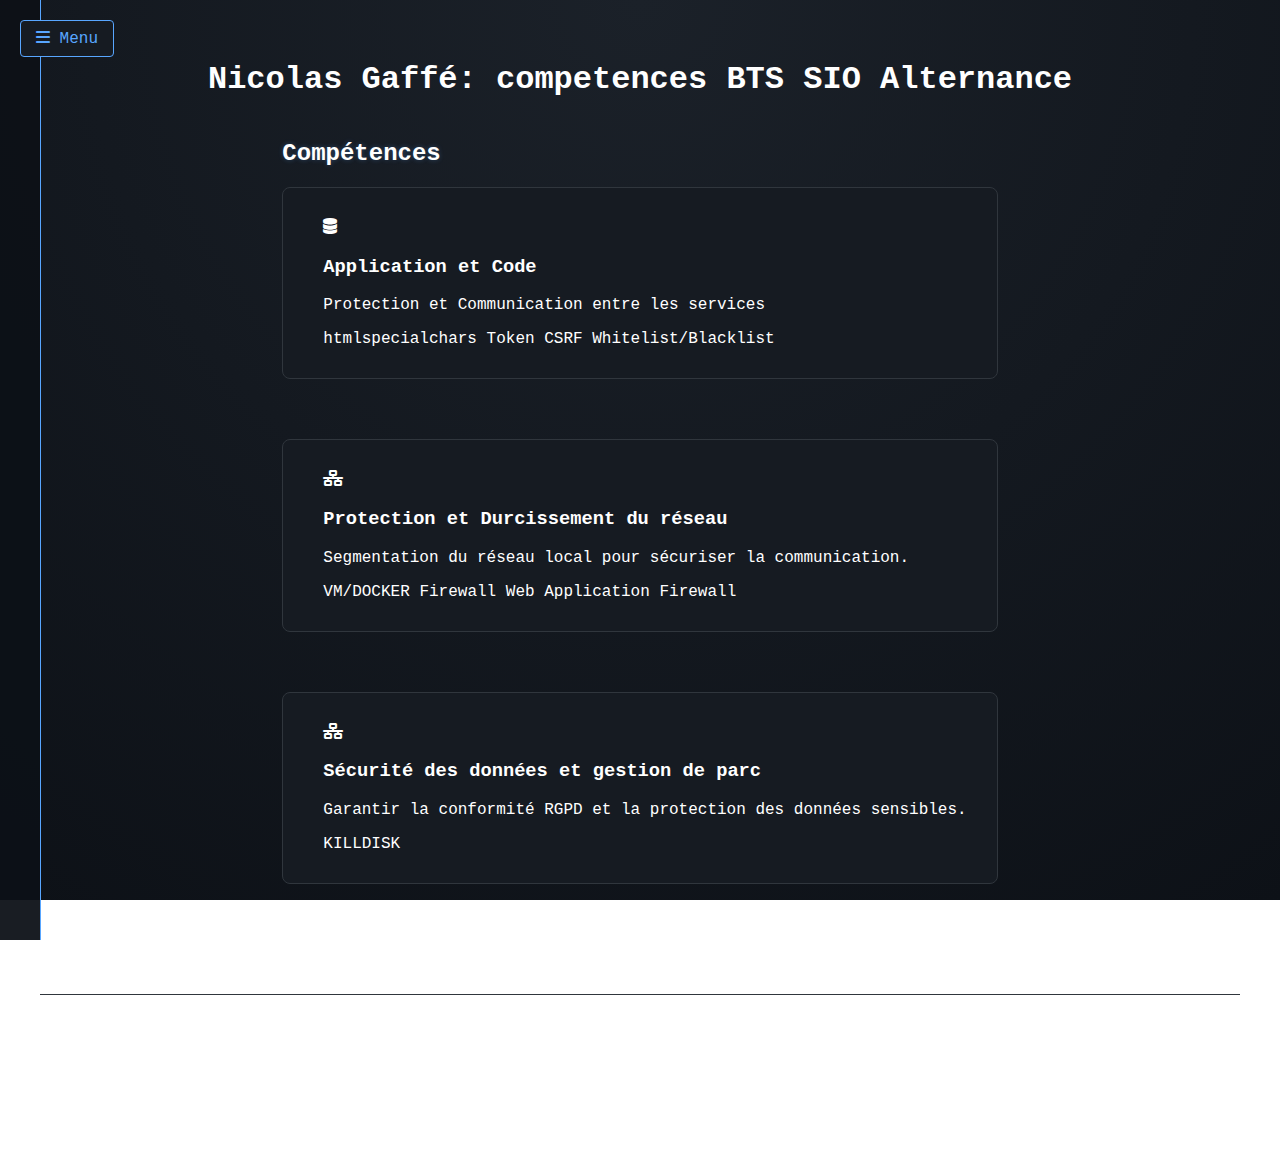
<file: competences.html>
<!DOCTYPE html>
<html lang="fr">
<head>
    <meta charset="UTF-8">
    <meta name="viewport" content="width=device-width, initial-scale=1.0">
    <title>Compétences | Nicolas Gaffé</title>
    <link rel="stylesheet" href="style.css">
    <link rel="stylesheet" href="https://cdnjs.cloudflare.com/ajax/libs/font-awesome/6.0.0/css/all.min.css">
</head>
<body>

    <nav class="side-nav">
        <div class="menu-trigger"><i class="fas fa-bars"></i> Menu</div>
        <ul>
            <li><a href="index.html"><i class="fas fa-home"></i> Accueil</a></li>
            <li><a href="parcours.html"><i class="fas fa-folder"></i> Parcours Professionel</a></li>
            <li><a href="competences.html"><i class="fas fa-list-check"></i> Compétences</a></li>
            <li><a href="epreuve.html"><i class="fas fa-graduation-cap"></i> Epreuve</a></li>
            <li><a href="contact.html"><i class="fas fa-terminal"></i> Contact</a></li>
        </ul>
    </nav>

    <main class="content">
        <header class="terminal-header">
            <div class="terminal-dots">
            </div>
            <h1>Nicolas Gaffé: competences <span class="typing">BTS SIO Alternance</span></h1>
        </header>

        <section id="projets">
            <h2>Compétences</h2>
            <div class="project-grid">
                <article class="project-card">
                    <div class="card-icon"><i class="fas fa-database"></i></div>
                    <h3>Application et Code</h3>
                    <p>Protection et Communication entre les services</p>
                    <span class="tag">htmlspecialchars</span> <span class="tag">Token CSRF</span> <span class="tag">Whitelist/Blacklist</span>
                </article>

                <article class="project-card">
                    <div class="card-icon"><i class="fas fa-network-wired"></i></div>
                    <h3>Protection et Durcissement du réseau</h3>
                    <p>Segmentation du réseau local pour sécuriser la communication.</p>
                    <span class="tag">VM/DOCKER</span> <span class="tag">Firewall</span> <span class="tag">Web Application Firewall</span>
                </article>

                <article class="project-card">
                    <div class="card-icon"><i class="fas fa-network-wired"></i></div>
                    <h3>Sécurité des données et gestion de parc</h3>
                    <p>Garantir la conformité RGPD et la protection des données sensibles.</p>
                    <span class="tag">KILLDISK</span>
                </article>
            </div>
        </section>


        <footer class="terminal-footer">
            <div class="social-links">
                <a href="https://www.linkedin.com/in/nicolas-gaffé-66713829b" target="_blank" style="color: var(--text); text-decoration: none; font-size: 1.5rem; transition: 0.3s;">
                    <i class="fab fa-linkedin"></i>
                </a>
            </div>
            <p>&copy; 2026 Nicolas Gaffé - Tous droits réservés</p>
        </footer>
    </main>
    <script>
    const nav = document.querySelector('.side-nav');
    const trigger = document.querySelector('.menu-trigger');
    trigger.addEventListener('click', () => {
        nav.classList.toggle('active');
    });
    document.addEventListener('click', (e) => {
        if (!nav.contains(e.target) && nav.classList.contains('active')) {
            nav.classList.remove('active');
        }
    });
    </script>
</body>
</html>
</file>
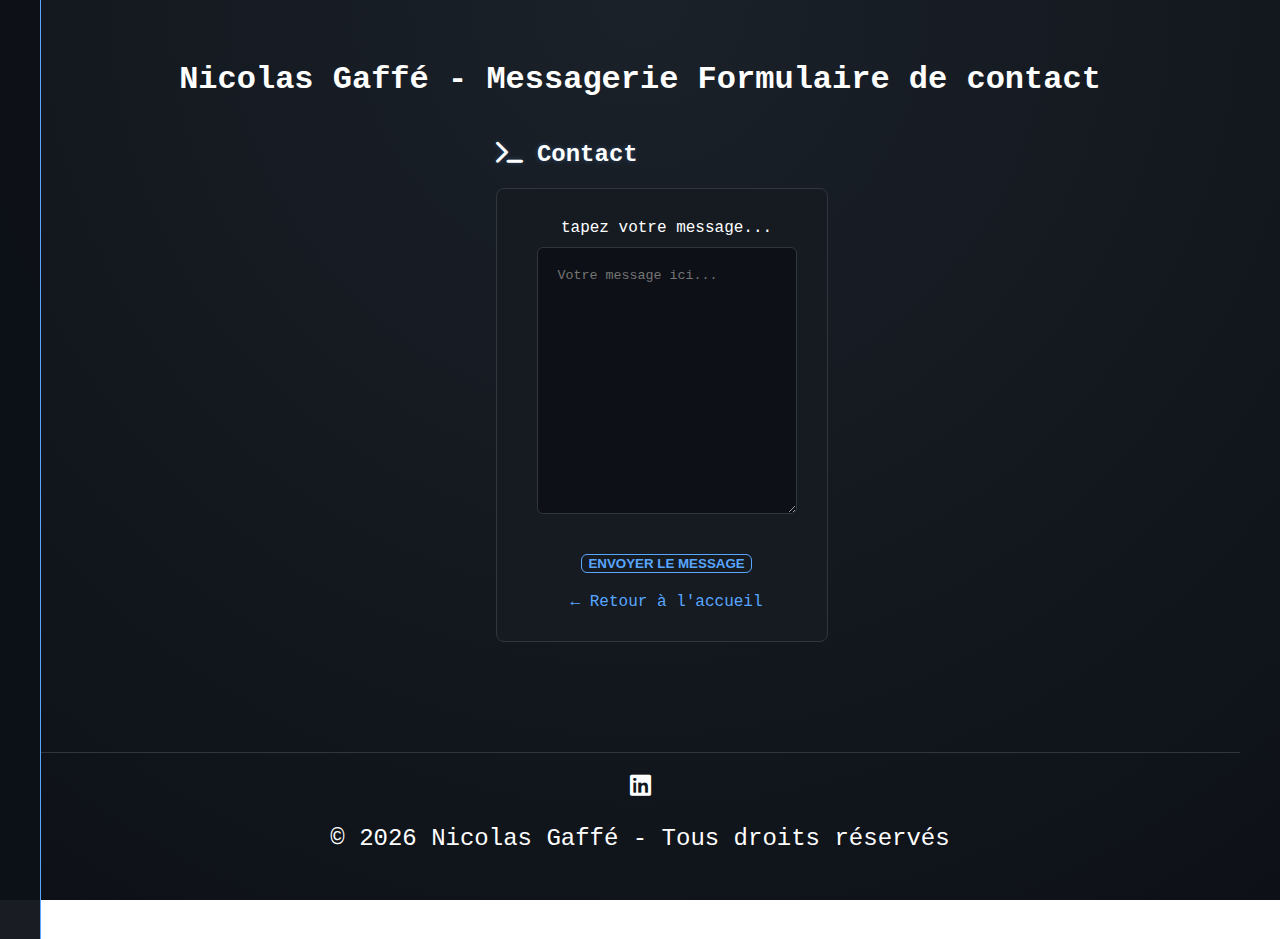
<file: contact.html>
<!DOCTYPE html>
<html lang="fr">
<head>
    <meta charset="UTF-8">
    <meta name="viewport" content="width=device-width, initial-scale=1.0">
    <title>Contact | Nicolas Gaffé</title>
    <link rel="stylesheet" href="style.css">
    <link rel="stylesheet" href="https://cdnjs.cloudflare.com/ajax/libs/font-awesome/6.0.0/css/all.min.css">
</head>
<body>
    <nav class="side-nav">
        <div class="nav-header">Nicolas Gaffé</div>
        <ul>
            <li><a href="index.html#projets"><i class="fas fa-folder"></i> Historique Professionel</a></li>
            <li><a href="index.html#competences"><i class="fas fa-list-check"></i> Compétences</a></li>
            <li><a href="#epreuve"><i class="fas fa-terminal"></i> Epreuve</a></li>
            <li><a href="index.html#veille"><i class="fas fa-microchip"></i> Infos Pratiques</a></li>
            <li><a href="contact.html"><i class="fas fa-terminal"></i> Contact</a></li>
            <li><a href="index.html#confidentialite"><i class="fas fa-folder"></i> Politique de Confidentialité</a></li>
        </ul>
    </nav>

    <main class="content">
        <header class="terminal-header">
            <div class="terminal-dots">
                <span></span><span></span><span></span>
            </div>
            <h1> Nicolas Gaffé - Messagerie <span class="typing">Formulaire de contact</span></h1>
        </header>

        <section id="contact">
            <h2><i class="fas fa-terminal"></i> Contact</h2>
            <div class="project-card"> 
                <form action="https://formspree.io/f/xvzrbywr"method="post" style="display: flex; flex-direction: column; align-items: center;">
                    <div class="form-group" style="width: 100%; text-align: center;">
                        <label for="message" style="display: block; margin-bottom: 10px;">tapez votre message...</label>
                        <textarea id="message" name="message" rows="15" placeholder="Votre message ici..." required
                            style="width:100%; max-width: 2000px; margin: 0 auto; min-height: 200px; padding: 20px;"></textarea>
                    </div>
                    
                    <button type="submit" class="btn-submit">Envoyer le message</button>
                </form>
                <div style="text-align: center; margin-top: 20px;">
                    <a href="index.html" style="color: var(--accent); text-decoration: none;">&larr; Retour à l'accueil</a>
                </div>
            </div>
        </section>

        <footer class="terminal-footer">
            <div class="social-links">
            <a href="https://www.linkedin.com/in/nicolas-gaffé-66713829b" target="_blank" style="color: var(--text); text-decoration: none; font-size: 1.5rem; transition: 0.3s;">
                <i class="fab fa-linkedin"></i>
                </div>
            <p>&copy; 2026 Nicolas Gaffé - Tous droits réservés</p>
        </footer>
    </main>
</body>
</html>
</file>
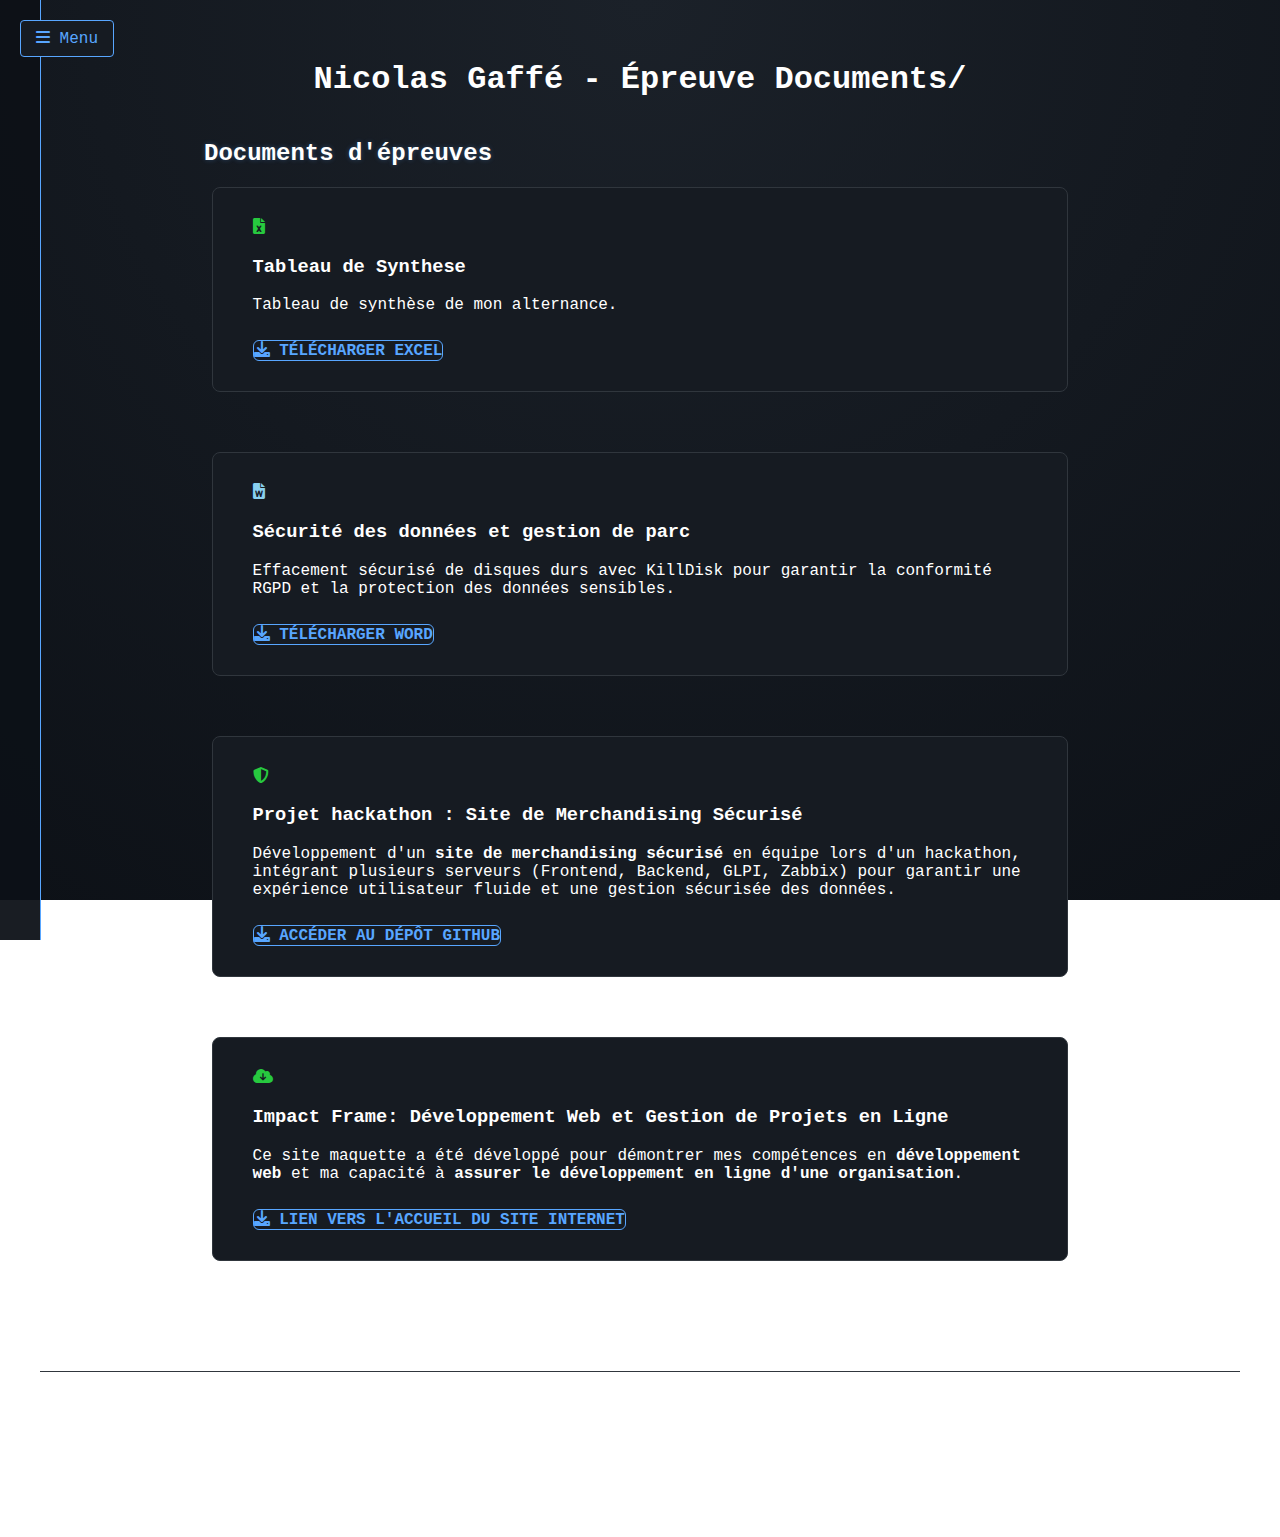
<file: epreuve.html>
<!DOCTYPE html>
<html lang="fr">
<head>
    <meta charset="UTF-8">
    <meta name="viewport" content="width=device-width, initial-scale=1.0">
    <title>Épreuves | Nicolas Gaffé</title>
    <link rel="stylesheet" href="style.css">
    <link rel="stylesheet" href="https://cdnjs.cloudflare.com/ajax/libs/font-awesome/6.0.0/css/all.min.css">
</head>
<body>

    <nav class="side-nav">
        <div class="menu-trigger"><i class="fas fa-bars"></i> Menu</div>
        <ul>
            <li><a href="index.html"><i class="fas fa-home"></i> Accueil</a></li>
            <li><a href="parcours.html"><i class="fas fa-folder"></i> Parcours Professionel</a></li>
            <li><a href="competences.html"><i class="fas fa-list-check"></i> Compétences</a></li>
            <li><a href="epreuve.html"><i class="fas fa-graduation-cap"></i> Epreuve</a></li>
            <li><a href="contact.html"><i class="fas fa-terminal"></i> Contact</a></li>
        </ul>
    </nav>

    <main class="content">
        <header class="terminal-header">
            <div class="terminal-dots">
            </div>
            <h1>Nicolas Gaffé - Épreuve <span class="typing">Documents/</span></h1>
        </header>

        <section id="documents">
            <h2>Documents d'épreuves</h2>
            <div class="project-grid">
                

                <article class="project-card">
                    <div class="card-icon"><i class="fas fa-file-excel" style="color: #27c93f;"></i></div>
                    <h3>Tableau de Synthese</h3>
                    <p>Tableau de synthèse de mon alternance.</p>
                    <a href="tableau_e4.xlsx" download class="btn-submit" style="display: inline-block; text-decoration: none; margin-top: 10px;">
                        <i class="fas fa-download"></i> Télécharger Excel
                    </a>
                </article>

                <article class="project-card">
                    <div class="card-icon"><i class="fas fa-file-word" style="color: #89CFF0;"></i></div>
                    <h3>Sécurité des données et gestion de parc</h3>
                    <p>Effacement sécurisé de disques durs avec KillDisk pour garantir la conformité RGPD et la protection des données sensibles.</p>
                    <a href="Killdisk.docx" download class="btn-submit" style="display: inline-block; text-decoration: none; margin-top: 10px;">
                        <i class="fas fa-download"></i> Télécharger Word
                    </a>
                </article>
                <article class="project-card">
                    <div class="card-icon"><i class="fa fa-shield" style="color: #27c93f;"></i></div>
                    <h3>Projet hackathon : Site de Merchandising Sécurisé</h3>
                    <p>Développement d'un <strong>site de merchandising sécurisé</strong> en équipe lors d'un hackathon, intégrant plusieurs serveurs (Frontend, Backend, GLPI, Zabbix) pour garantir une expérience utilisateur fluide et une gestion sécurisée des données.</p>
                    <a href="https://github.com/NicolasGaffe/STELLR" download class="btn-submit" style="display: inline-block; text-decoration: none; margin-top: 10px;">
                        <i class="fas fa-download"></i> Accéder au dépôt GITHUB
                    </a>
                </article>
                <article class="project-card">
                    <div class="card-icon"><i class="fa fa-cloud-download" style="color: #27c93f;"></i></div>
                    <h3>Impact Frame: Développement Web et Gestion de Projets en Ligne</h3>
                    <p>Ce site maquette a été développé pour démontrer mes compétences en <strong>développement web</strong> et ma capacité à <strong>assurer le développement en ligne d'une organisation</strong>.</p>
                    <a href="https://20.251.154.223/" download class="btn-submit" style="display: inline-block; text-decoration: none; margin-top: 10px;">
                        <i class="fas fa-download"></i> Lien vers l'accueil du site Internet 
                    </a>
                </article>

            </div>
        </section>

        <footer class="terminal-footer">
            <div class="social-links">
            <a href="https://www.linkedin.com/in/nicolas-gaffé-66713829b" target="_blank" style="color: var(--text); text-decoration: none; font-size: 1.5rem; transition: 0.3s;">
                <i class="fab fa-linkedin"></i>
            </a>
                </div>
            <p>&copy; 2026 Nicolas Gaffé - Tous droits réservés</p>
        </footer>
    </main>
        <script>
    const nav = document.querySelector('.side-nav');
    const trigger = document.querySelector('.menu-trigger');
    trigger.addEventListener('click', () => {
        nav.classList.toggle('active');
    });
    document.addEventListener('click', (e) => {
        if (!nav.contains(e.target) && nav.classList.contains('active')) {
            nav.classList.remove('active');
        }
    });
    </script>
</body>
</html>
</file>
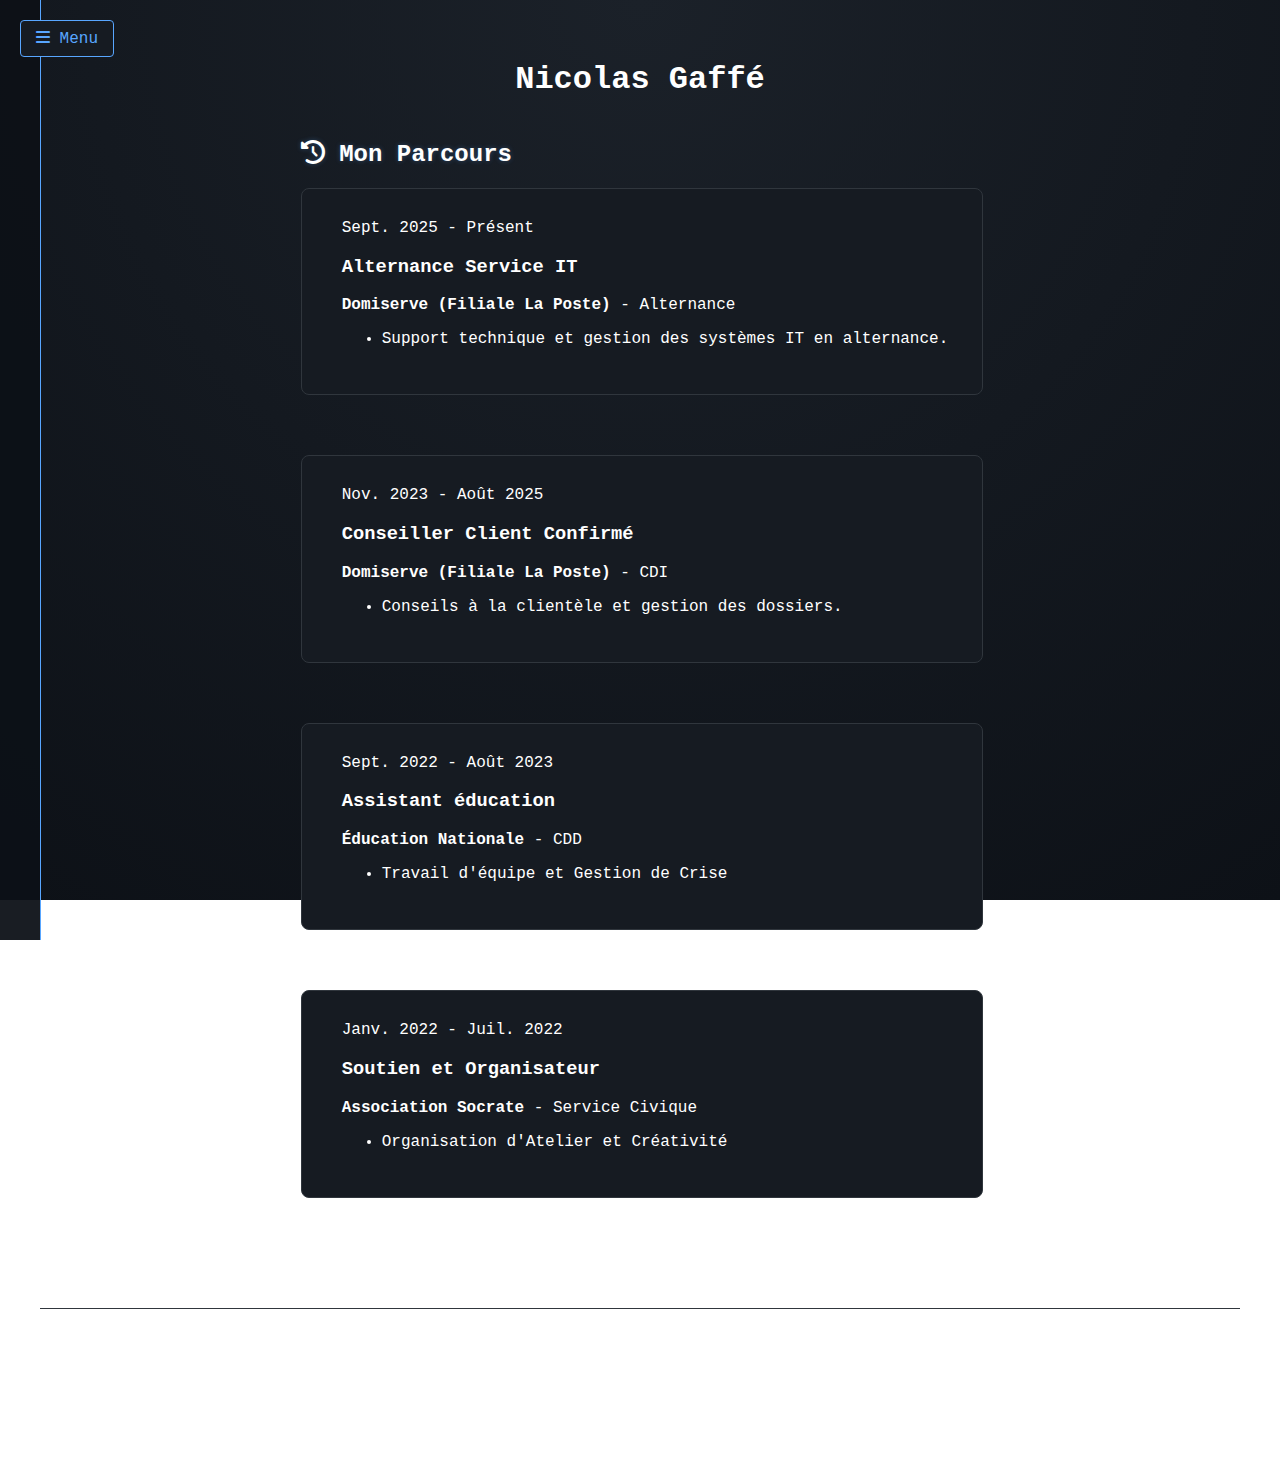
<file: parcours.html>
<!DOCTYPE html>
<html lang="fr">
<head>
    <meta charset="UTF-8">
    <meta name="viewport" content="width=device-width, initial-scale=1.0">
    <title>Parcours | Nicolas Gaffé</title>
    <link rel="stylesheet" href="style.css">
    <link rel="stylesheet" href="https://cdnjs.cloudflare.com/ajax/libs/font-awesome/6.0.0/css/all.min.css">
</head>
<body>
    <nav class="side-nav">
        <div class="menu-trigger"><i class="fas fa-bars"></i> Menu</div>
        <ul>
            <li><a href="index.html"><i class="fas fa-home"></i> Accueil</a></li>
            <li><a href="parcours.html"><i class="fas fa-folder"></i> Parcours Professionel</a></li>
            <li><a href="competences.html"><i class="fas fa-list-check"></i> Compétences</a></li>
            <li><a href="epreuve.html"><i class="fas fa-graduation-cap"></i> Epreuve</a></li>
            <li><a href="contact.html"><i class="fas fa-terminal"></i> Contact</a></li>
        </ul>
    </nav>

    <main class="content">
        <header class="terminal-header">
            <div class="terminal-dots"></div>
            <h1>Nicolas Gaffé</h1>
        </header>

        <section id="experience">
            <h2><i class="fas fa-history"></i> Mon Parcours</h2>

            <div class="project-card">
                <span class="tag">Sept. 2025 - Présent</span>
                <h3>Alternance Service IT</h3>
                <p><strong>Domiserve (Filiale La Poste)</strong> - Alternance</p>
                <ul>
                    <li>Support technique et gestion des systèmes IT en alternance.</li>
                </ul>
            </div>

            <div class="project-card">
                <span class="tag">Nov. 2023 - Août 2025</span>
                <h3>Conseiller Client Confirmé</h3>
                <p><strong>Domiserve (Filiale La Poste)</strong> - CDI </p>
                <ul>
                    <li>Conseils à la clientèle et gestion des dossiers.</li>
                </ul>
            </div>

            <div class="project-card">
                <span class="tag">Sept. 2022 - Août 2023</span>
                <h3>Assistant éducation</h3>
                <p><strong>Éducation Nationale</strong> - CDD</p>
                <ul>
                    <li>Travail d'équipe et Gestion de Crise</li>
                </ul>
            </div>

            <div class="project-card">
                <span class="tag">Janv. 2022 - Juil. 2022</span>
                <h3>Soutien et Organisateur</h3>
                <p><strong>Association Socrate</strong> - Service Civique</p>
                <ul>
                    <li>Organisation d'Atelier et Créativité</li>
                </ul>
            </div>
        </section>

        <footer class="terminal-footer">
                <div class="social-links">
            <a href="https://www.linkedin.com/in/nicolas-gaffé-66713829b" target="_blank" style="color: var(--text); text-decoration: none; font-size: 1.5rem; transition: 0.3s;">
                <i class="fab fa-linkedin"></i>
            </a>
                </div>
            <p>&copy; 2026 Nicolas Gaffé - Tous droits réservés</p>
        </footer>
    </main>
        <script>
    const nav = document.querySelector('.side-nav');
    const trigger = document.querySelector('.menu-trigger');
    trigger.addEventListener('click', () => {
        nav.classList.toggle('active');
    });
    document.addEventListener('click', (e) => {
        if (!nav.contains(e.target) && nav.classList.contains('active')) {
            nav.classList.remove('active');
        }
    });
    </script>
</body>
</html>
</file>
<file: style.css>
:root {
    --bg-dark: #0d1117; 
    --accent: #58a6ff;  
    --text: #ffffff;
    --card-bg: #161b22;
    --transition: all 0.3s cubic-bezier(0.4, 0, 0.2, 1);
}

body {
    background: radial-gradient(circle at top center, #1b2129 0%, #0d1117 100%);
    background-attachment: fixed;
    color: var(--text);
    font-family: 'Consolas', 'Monaco', monospace;
    display: flex;
    margin: 0;
    overflow-x: hidden;
}

.project-card {
    background-color: var(--card-bg);
    color: var(--text);
    padding: 30px;
    border-radius: 8px;
    border: 1px solid #30363d;
    width: 90%;
    max-width: 800px;
    margin: 20px auto;
    position: relative;
    text-align: left;
    padding-left: 40px;
    margin-bottom: 60px;
}

.side-nav {
    width: 250px;
    height: 100vh;
    position: fixed;
    left: -250px; 
    top: 0;
    border-right: 1px solid var(--accent);
    padding: 20px;
    transition: var(--transition);
    z-index: 3000;
    background: rgba(13, 17, 23, 0.95);
}

.side-nav.active {
    left: 0;
}

.side-nav ul { list-style: none; padding-top: 50px; }

.side-nav ul li a {
    color: var(--text);
    text-decoration: none;
    display: block;
    padding: 15px;
    transition: 0.3s;
}

.side-nav ul li a:hover { 
    color: var(--accent); 
    transform: translateX(5px); 
}

.content { 
    margin-left: 0;
    padding: 40px; 
    width: 100%; 
    display: flex;
    flex-direction: column;
    align-items: center;
}



.hero-section {
    display: flex;
    flex-direction: column;
    align-items: center;
    justify-content: center;
    padding: 60px 20px;
    text-align: center;
    width: 100%;
}

.hero-gif {
    width: 280px; 
    height: auto;
    border-radius: 12px;
    border: 1px solid var(--accent);
    box-shadow: 0 0 15px rgba(46, 160, 67, 0.4);
    margin-bottom: 25px;
}

.hero-section h1 {
    font-size: 3.5rem;
    color: var(--accent);
    text-shadow: 0 0 10px rgba(46, 160, 67, 0.7);
}

.hero-subtitle {
    font-size: 1.2rem;
    opacity: 0.8;
    margin-top: 10px;
}

.terminal-footer {
    width: 100%;
    margin-top: 50px;
    padding: 20px 0;
    border-top: 1px solid #30363d;
    text-align: center;
}

.form-group input, 
.form-group textarea {
    background-color: var(--bg-dark) !important;
    color: var(--text);
    border: 1px solid #30363d;
    border-radius: 6px;
    font-family: 'Consolas', 'Monaco', monospace;
    padding: 15px;
    width: 100%;
    box-sizing: border-box;
    outline: none;
    transition: border-color 0.3s, box-shadow 0.3s;
}

.form-group input:focus, 
.form-group textarea:focus {
width: 100% !important; 
    box-sizing: border-box;
    background-color: var(--bg-dark);
    color: var(--text);
    border: 1px solid #30363d;
    padding: 15px;
    font-family: 'Consolas', monospace;
}

.form-group textarea {
    min-height: 150px; 
    resize: vertical;
}

.btn-submit {
    background-color: transparent;
    color: var(--accent);
    border: 1px solid var(--accent);
    border-radius: 6px;
    cursor: pointer;
    font-weight: bold;
    text-transform: uppercase;
    transition: 0.3s;
    margin-top: 10px;
}

.btn-submit:hover {
    background-color: var(--accent);
    color: var(--bg-dark);
    box-shadow: 0 0 15px rgba(46, 160, 67, 0.5);
}

.menu-trigger {
    position: fixed;
    top: 20px;
    left: 20px;
    background: var(--card-bg);
    border: 1px solid var(--accent);
    color: var(--accent);
    padding: 8px 15px;
    border-radius: 4px;
    cursor: pointer;
    z-index: 2000;
    transition: var(--transition);
}

.menu-trigger:hover {
    background: var(--accent);
    color: var(--bg-dark);
}

h2, .content h2 {
    color: var(--text);
    margin-bottom: 20px;
    text-shadow: 0 0 5px rgba(88, 166, 255, 0.3);
}
.form-group {
    width: 100%;
    margin-bottom: 25px;
}
</file>
